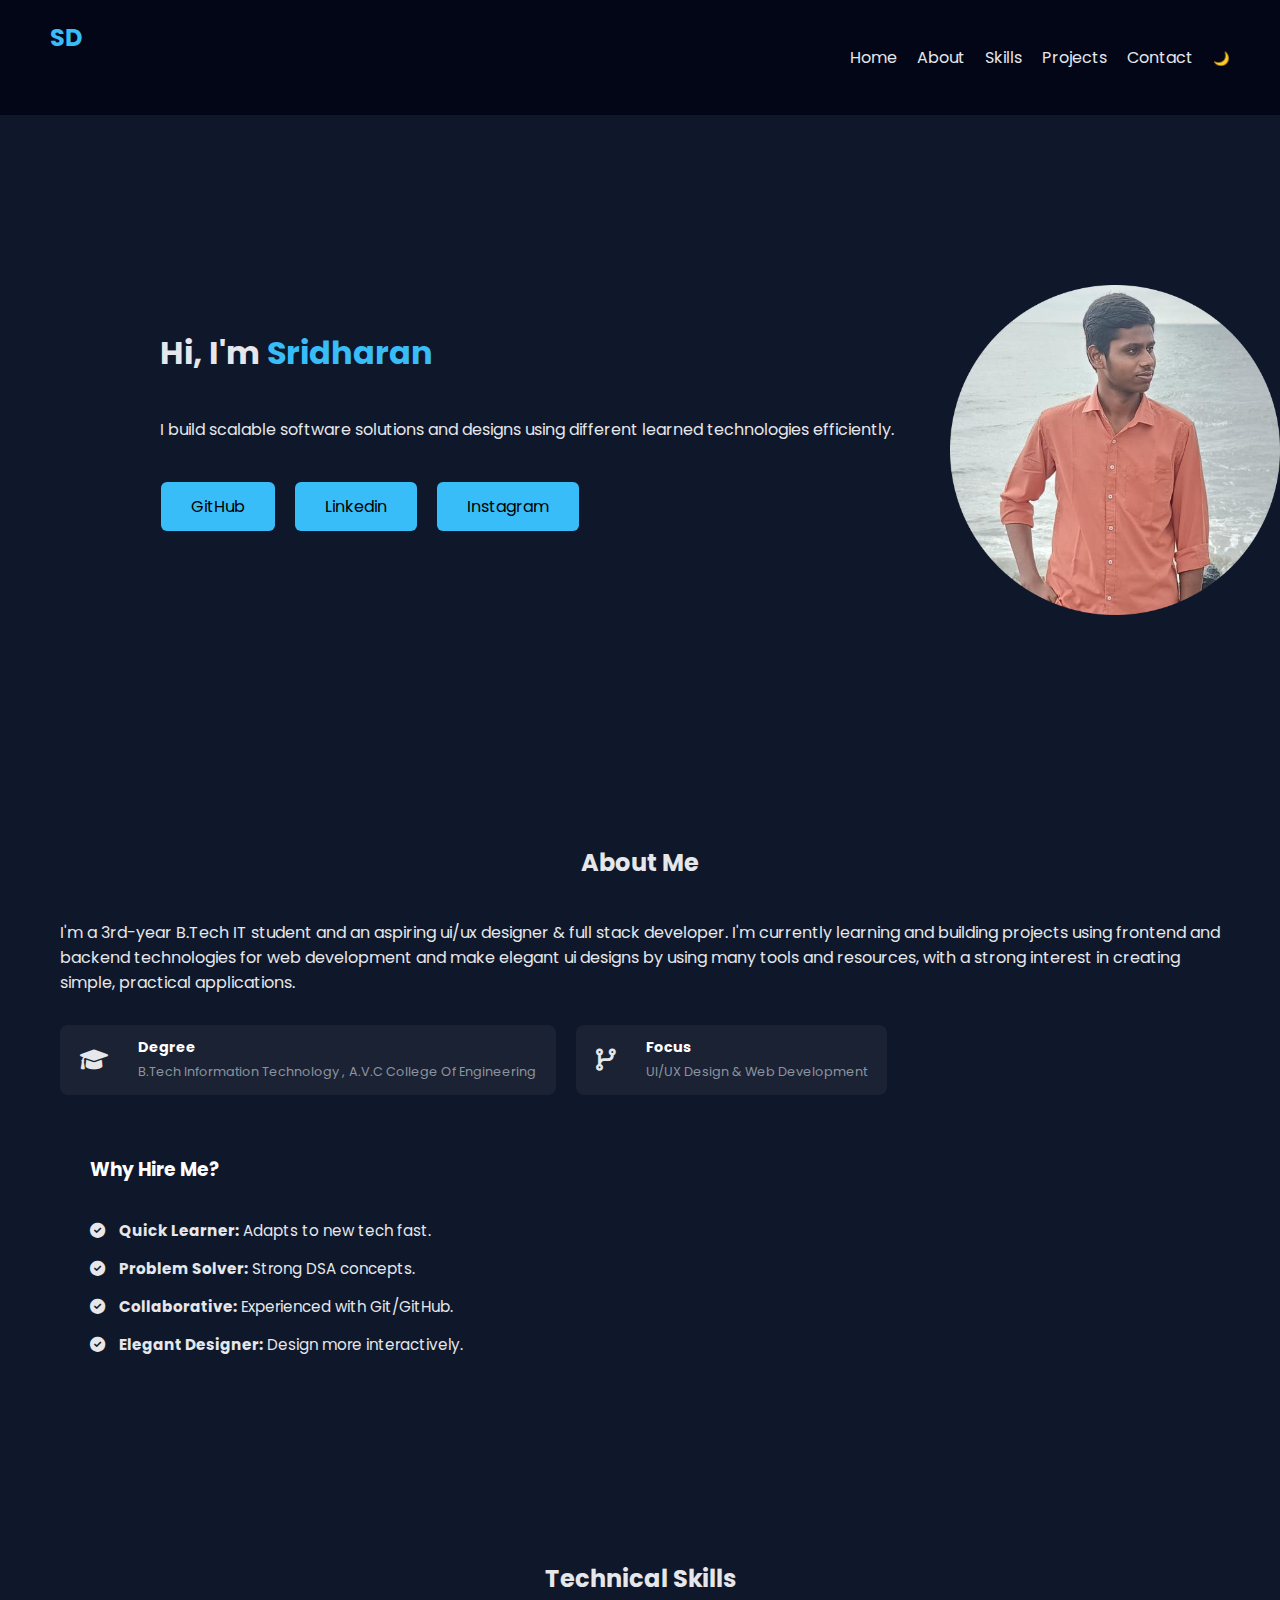
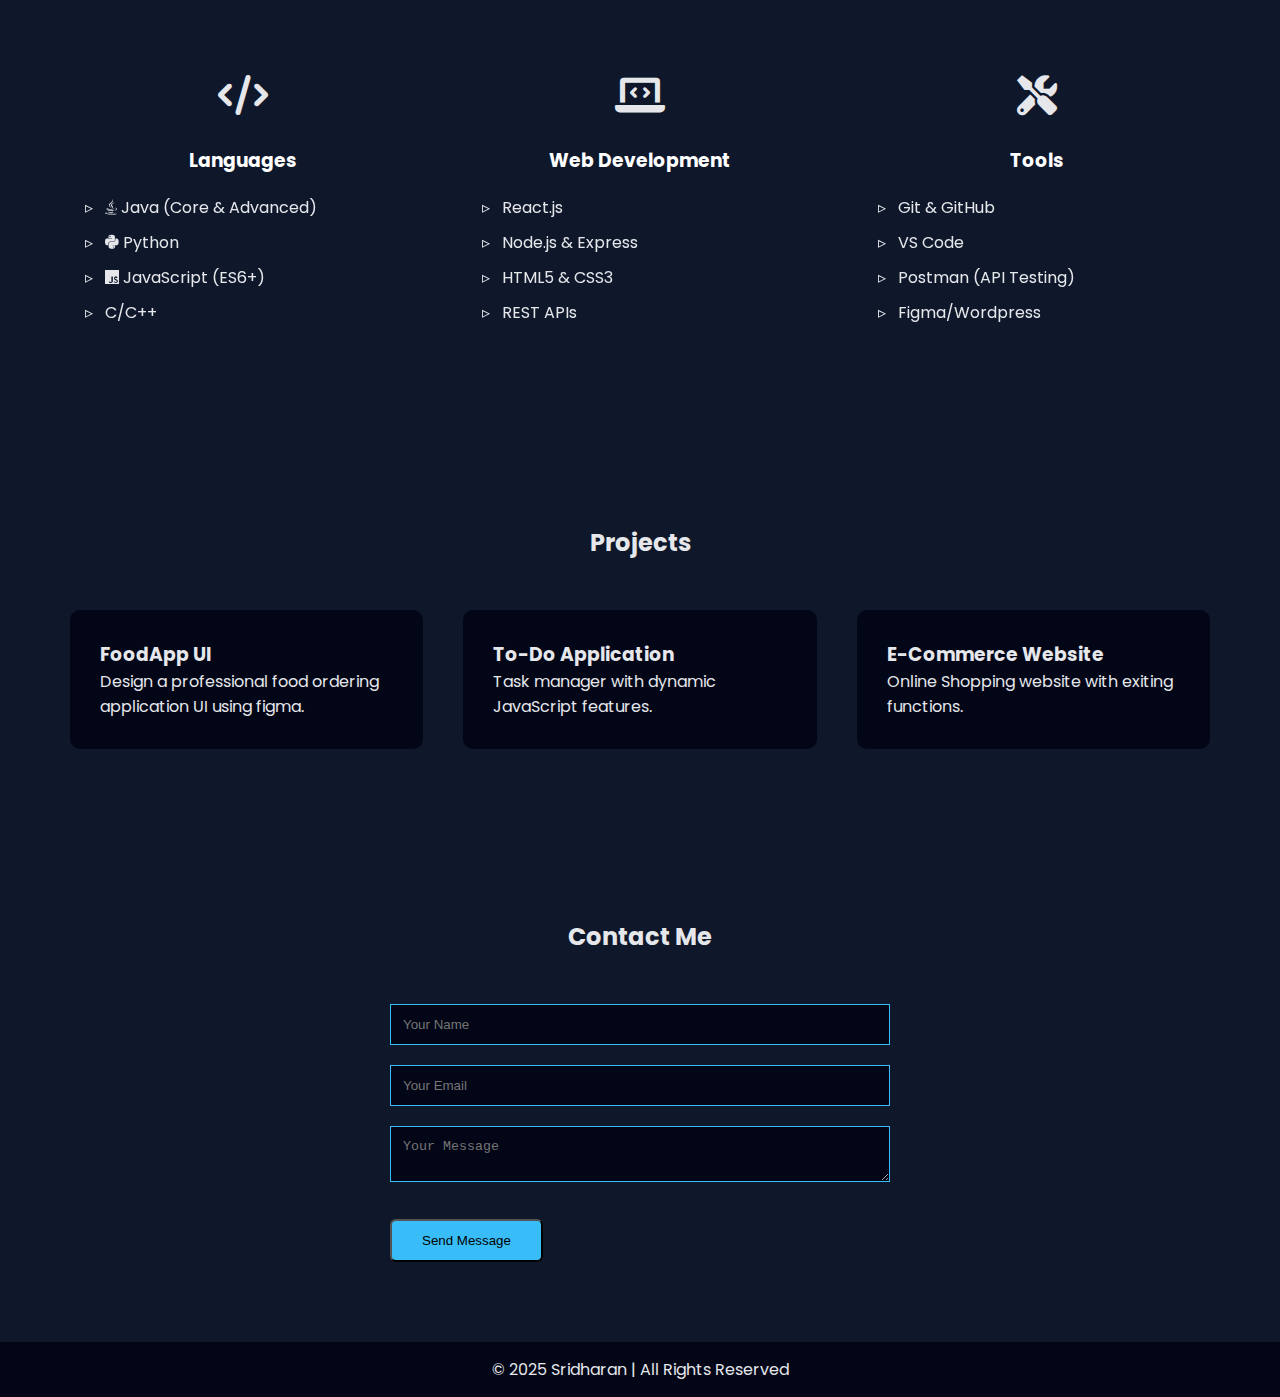
<file: index.html>
<!DOCTYPE html>
<html lang="en">
<head>
    <meta charset="UTF-8">
    <meta name="viewport" content="width=device-width, initial-scale=1.0">
    <title>Professional Portfolio</title>
    <link rel="stylesheet" href="https://cdnjs.cloudflare.com/ajax/libs/font-awesome/6.0.0/css/all.min.css">
    <link rel="stylesheet" href="style.css">
</head>
<body>

<!-- Navbar -->
<header>
    <nav class="navbar">
        <h2 class="logo">SD</h2>
        <ul class="nav-links">
            <li><a href="#home">Home</a></li>
            <li><a href="#about">About</a></li>
             <li><a href="#skills">Skills</a></li>
            <li><a href="#projects">Projects</a></li>
            <li><a href="#contact">Contact</a></li>
            <li><button id="themeToggle">🌙</button></li>
        </ul>
    </nav>
</header>

<!-- Home -->
<section id="home" class="hero">
    <h1>Hi, I'm <span>Sridharan</span></h1>
    <h2 class="typing"></h2>
    <p>I build scalable software solutions and designs using different learned technologies efficiently.</p>
    <div id="pages">
     <a href="https://github.com/sridharand21-asus" target="_blank" class="btn btn-outline"><i class="github"></i>GitHub</a>
     <a href="https://www.linkedin.com/in/sridharan-deivathanavelan-8b4751330" target="_blank" class="btn btn-outline"><i class="linkedin"></i>Linkedin</a>
     <a href="https://www.instagram.com/itzz._.me._.sridhar3/" target="_blank" class="btn btn-outline"><i class="insta"></i>Instagram</a>
    </div>
     <img id="profile" src="profile_img.png" alt="">
</section>

<!-- About -->
<section id="about" class="about">
    <h2>About Me</h2>
    <p>
        I'm a 3rd-year B.Tech IT student and an aspiring ui/ux designer & full stack developer. 
        I'm currently learning and building projects using frontend and backend technologies for web development and make elegant ui designs by using many tools and resources, with a strong interest in creating simple, practical applications.
    </p>
    <div class="about-highlights">
                    <div class="highlight-item">
                        <i class="fas fa-graduation-cap"></i>
                        <div>
                            <strong>Degree</strong>
                            <span>B.Tech Information Technology ,</span>
                            <span>A.V.C College Of Engineering</span>
                        </div>
                    </div>
                    <div class="highlight-item">
                        <i class="fas fa-code-branch"></i>
                        <div>
                            <strong>Focus</strong>
                            <span>UI/UX Design & Web Development</span>
                        </div>
                    </div>
                </div>
    <div class="about-card">
                <h3>Why Hire Me?</h3>
                <ul class="soft-skills">
                    <li><i class="fas fa-check-circle"></i> <strong>Quick Learner:</strong> Adapts to new tech fast.</li>
                    <li><i class="fas fa-check-circle"></i> <strong>Problem Solver:</strong> Strong DSA concepts.</li>
                    <li><i class="fas fa-check-circle"></i> <strong>Collaborative:</strong> Experienced with Git/GitHub.</li>
                    <li><i class="fas fa-check-circle"></i> <strong>Elegant Designer:</strong> Design more interactively.</li>
                </ul>
            </div>
</section>

 <section id="skills" class="skills">
        <h2 class="hidden">Technical Skills</h2>
        <div class="stack-container hidden">
            
            <div class="stack-box">
                <div class="stack-icon"><i class="fas fa-code"></i></div>
                <h3>Languages</h3>
                <ul>
                    <li><i class="fab fa-java"></i> Java (Core & Advanced)</li>
                    <li><i class="fab fa-python"></i> Python</li>
                    <li><i class="fab fa-js"></i> JavaScript (ES6+)</li>
                    <li><i class="fas fa-c++"></i>C/C++</li>
                </ul>
            </div>

            <div class="stack-box">
                <div class="stack-icon"><i class="fas fa-laptop-code"></i></div>
                <h3>Web Development</h3>
                <ul>
                    <li>React.js</li>
                    <li>Node.js & Express</li>
                    <li>HTML5 & CSS3</li>
                    <li>REST APIs</li>
                </ul>
            </div>

            <div class="stack-box">
                <div class="stack-icon"><i class="fas fa-tools"></i></div>
                <h3>Tools</h3>
                <ul>
                    <li>Git & GitHub</li>
                    <li>VS Code</li>
                    <li>Postman (API Testing)</li>
                    <li>Figma/Wordpress</li>
                </ul>
            </div>

        </div>
 </section>

<!-- Projects -->
<section id="projects" class="p.rojects">
    <h2 id="pjt">Projects</h2>

    <div class="project-grid">
        <div class="project-card">
            <h3>FoodApp UI</h3>
            <p>Design a professional food ordering application UI using figma.</p>
        </div>

        <div class="project-card">
            <h3>To-Do Application</h3>
            <p>Task manager with dynamic JavaScript features.</p>
        </div>

        <div class="project-card">
            <h3>E-Commerce Website</h3>
            <p>Online Shopping website with exiting functions.</p>
        </div>
    </div>
</section>

<!-- Contact -->
<section id="contact" class="contact">
    <h2>Contact Me</h2>
    <form id="contactForm">
        <input type="text" placeholder="Your Name" required>
        <input type="email" placeholder="Your Email" required>
        <textarea placeholder="Your Message"></textarea>
        <button type="submit" class="btn">Send Message</button>
    </form>
</section>

<footer>
    <p>© 2025 Sridharan | All Rights Reserved</p>
</footer>

<script src="script.js"></script>
</body>
</html>
</file>
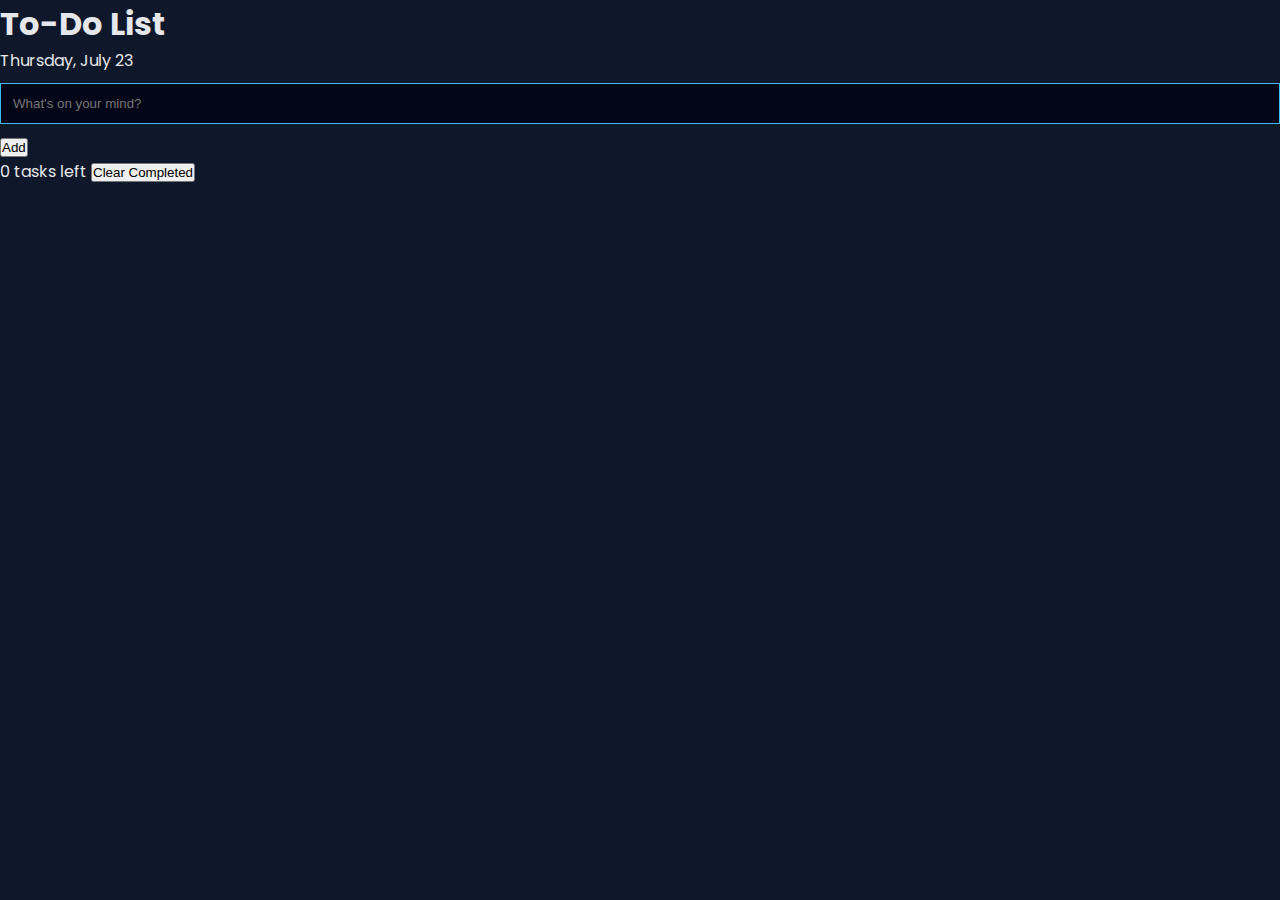
<file: ToDo.html>
<!DOCTYPE html>
<html lang="en">
<head>
    <meta charset="UTF-8">
    <meta name="viewport" content="width=device-width, initial-scale=1.0">
    <title> To-Do Application</title>
    <link rel="stylesheet" href="style.css">
    <link href="https://fonts.googleapis.com/css2?family=Inter:wght@300;400;600&display=swap" rel="stylesheet">
</head>
<body>
    <div class="background-blobs"></div>
    
    <div class="app-container">
        <header>
            <h1>To-Do List</h1>
            <p id="date-display"></p>
        </header>

        <div class="input-group">
            <input type="text" id="task-input" placeholder="What's on your mind?">
            <button id="main-btn">Add</button>
        </div>

        <ul id="task-list"></ul>

        <div class="stats">
            <span id="items-left">0 tasks left</span>
            <button id="clear-completed">Clear Completed</button>
        </div>
    </div>

    <script src="script.js"></script>
</body>
</html>
</file>
<file: style.css>
@import url('https://fonts.googleapis.com/css2?family=Poppins:wght@300;500;700&display=swap');

:root{
    accent-color: #58a6ff;
}

* {
    margin: 0;
    padding: 0;
    box-sizing: border-box;
}

body {
    font-family: 'Poppins', sans-serif;
    background: #0f172a;
    color: #e5e7eb;
}

/* Navbar */
.navbar {
    display: flex;
    justify-content: space-between;
    padding: 20px 50px;
    background: #020617;
    position: sticky;
    top: 0;
}

.logo {
    color: #38bdf8;
}

.nav-links {
    list-style: none;
    display: flex;
    align-items: center;
}

.nav-links li {
    margin-left: 20px;
}

.nav-links a {
    text-decoration: none;
    color: #e5e7eb;
}

#themeToggle {
    background: none;
    border: none;
    color: white;
    cursor: pointer;
}

/* Hero */
.hero {
    height: 50vh;
    display: flex;
    flex-direction: column;
    justify-content: center;
    align-items:baseline;
    text-align: center;
    margin: 100px;
}

#pages{
    display: flex;
    flex-direction: row;
    gap: 20px;
    justify-content: center;
    padding: 20px;
    width: 420px;
    
}
#profile{
    display: flex;
    justify-content: flex-end;
    align-items:center;
    width: 330px;
    position:absolute; right:0; top:50%; transform:translateY(-50%);
}
.hero span {
    color: #38bdf8;
}

.btn {
    margin-top: 20px;
    background: #38bdf8;
    color: black;
    padding: 12px 30px;
    text-decoration: none;
    border-radius: 6px;
    display: flex;
}


/* Sections */
section {
    padding: 80px 60px;
}

h2 {
    margin-bottom: 40px;
    text-align: center;
}

.about-highlights { display: flex; gap: 20px; margin: 30px 0; flex-wrap: wrap; }
.highlight-item {
    display: flex; align-items: center; gap: 30px;
    background: rgba(255, 255, 255, 0.05); padding: 12px 20px;
    border-radius: 8px; border: 1px solid var(--border-color);
}
.highlight-item i { color: var(--accent-color); font-size: 1.4rem; }
.highlight-item strong { display: block; color: white; font-size: 0.9rem; }
.highlight-item span { font-size: 0.8rem; color: #8b949e; }

.about-card {
    flex: 0.8; min-width: 280px;
    background: var(--card-bg); padding: 30px;
    border-radius: 12px; border: 1px solid var(--border-color);
}
.about-card h3 { color: white; margin-bottom: 20px; border-bottom: 1px solid var(--border-color); padding-bottom: 15px; }
.soft-skills { list-style: none; }
.soft-skills li { margin-bottom: 15px; font-size: 0.95rem; }
.soft-skills i { color: var(--accent-color); margin-right: 10px; }
.btn-text { color: var(--accent-color); text-decoration: none; font-weight: bold; font-size: 1.1rem; }

.stack-container { display: flex; flex-wrap: wrap; gap: 30px; justify-content: center; }
.stack-box {
    flex: 1; min-width: 260px; background: var(--card-bg);
    padding: 30px; border-radius: 10px; border: 1px solid var(--border-color);
    text-align: center; transition: transform 0.3s ease;
}
.stack-box:hover { transform: translateY(-10px); border-color: var(--accent-color); }
.stack-icon { font-size: 2.5rem; color: var(--accent-color); margin-bottom: 20px; }
.stack-box h3 { color: white; margin-bottom: 20px; }
.stack-box ul { list-style: none; text-align: left; padding-left: 15px; }
.stack-box li { margin-bottom: 10px; position: relative; }
.stack-box li::before { content: "▹"; color: var(--accent-color); position: absolute; left: -20px; }

/* Projects */
.project-grid {
    display: grid;
    grid-template-columns: repeat(auto-fit, minmax(250px, 1fr));
    gap: 20px;
}

.project-card {
    background: #020617;
    padding: 30px;
    border-radius: 10px;
    transition: transform 0.3s;
    margin: 10px;
}

.project-card:hover {
    transform: translateY(-10px);
}

/* Contact */
.contact form {
    max-width: 500px;
    margin: auto;
}

input, textarea {
    width: 100%;
    padding: 12px;
    margin: 10px 0;
    background: #020617;
    border: 1px solid #38bdf8;
    color: white;
}

/* Footer */
footer {
    text-align: center;
    padding: 15px;
    background: #020617;
}

/* Light Mode */
.light {
    background: #f8fafc;
    color: #020617;
}

.light .navbar,
.light footer,
.light .project-card {
    background: #e5e7eb;
}

.light input,
.light textarea {
    background: white;
    color: black;
}
</file>
